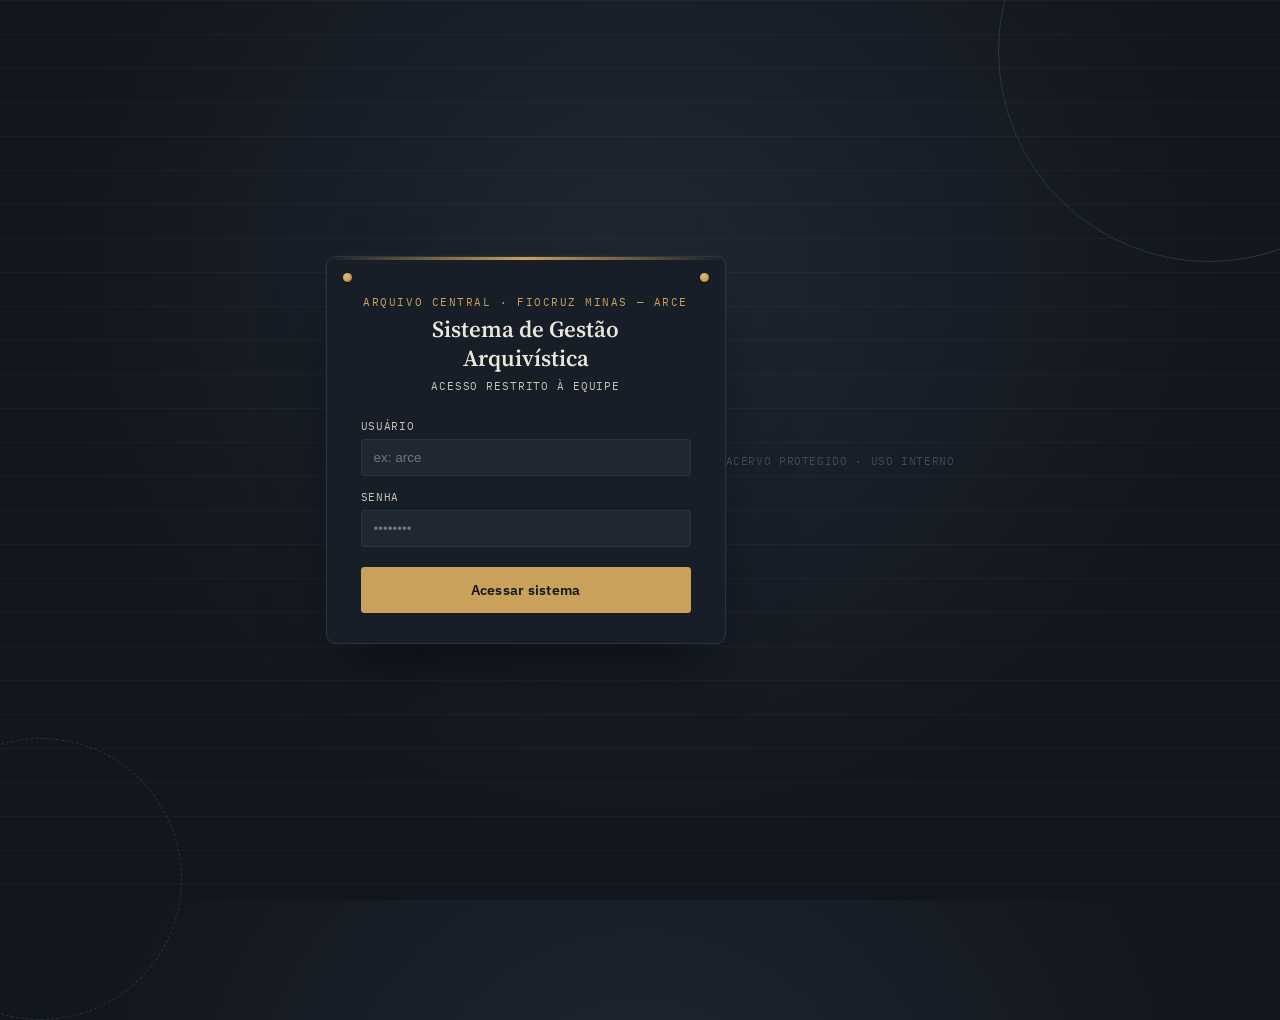
<file: login.html>
<!DOCTYPE html>
<html lang="pt-BR">
<head>
    <meta charset="UTF-8">
    <meta name="viewport" content="width=device-width, initial-scale=1.0">
    <title>Login — SGA</title>
    <link rel="preconnect" href="https://fonts.googleapis.com">
    <link href="https://fonts.googleapis.com/css2?family=IBM+Plex+Sans:wght@400;500;600&family=IBM+Plex+Mono:wght@400;500;600&family=Source+Serif+4:wght@600;700&display=swap" rel="stylesheet">
    <link rel="stylesheet" href="style.css">
</head>
<body class="login-page">

  <div class="ledger-bg" aria-hidden="true"></div>

  <div class="login-card">
    <div class="rivet rivet-tl"></div>
    <div class="rivet rivet-tr"></div>

    <p class="eyebrow" style="text-align:center;">Arquivo Central · Fiocruz Minas — ARCE</p>
    <h1 class="login-title">Sistema de Gestão<br>Arquivística</h1>
    <p class="login-sub">Acesso restrito à equipe</p>

    <!-- LOGIN NORMAL -->
    <form id="loginForm">
      <div class="field">
        <label>Usuário</label>
        <input type="text" id="usuario" placeholder="ex: arce" required autocomplete="username">
      </div>
      <div class="field">
        <label>Senha</label>
        <input type="password" id="senha" placeholder="••••••••" required autocomplete="current-password">
      </div>
      <button type="submit" class="btn primary login-submit" id="btnEntrar">
        <span>Acessar sistema</span>
      </button>
    </form>

    <!-- PRIMEIRO ACESSO: CRIAR SENHA -->
    <form id="primeiroAcessoForm" style="display:none;">
      <p class="login-sub" style="margin-bottom:14px; text-align:left;">
        Olá, <strong id="paUsuarioLabel" style="color:var(--brass-bright);"></strong> — este é seu primeiro acesso.
        Crie uma senha para continuar.
      </p>
      <div class="field">
        <label>Nova senha (mín. 6 caracteres)</label>
        <input type="password" id="paNovaSenha" placeholder="••••••••" required autocomplete="new-password" minlength="6">
      </div>
      <div class="field">
        <label>Confirmar senha</label>
        <input type="password" id="paConfirmarSenha" placeholder="••••••••" required autocomplete="new-password" minlength="6">
      </div>
      <button type="submit" class="btn primary login-submit" id="btnDefinirSenha">
        <span>Criar senha e entrar</span>
      </button>
      <button type="button" class="btn ghost login-submit" id="btnVoltarLogin" style="margin-top:8px;">
        <span>Voltar</span>
      </button>
    </form>

    <div id="errorMsg" class="error-msg"></div>

    <!-- selo que "carimba" a tela ao autenticar com sucesso -->
    <div class="stamp-seal" id="stampSeal" aria-hidden="true">
      <div class="stamp-seal-ring">
        <span>ACESSO</span>
        <span class="stamp-seal-center">✓</span>
        <span>CONCEDIDO</span>
      </div>
    </div>
  </div>

  <p class="login-footnote">Acervo protegido · uso interno</p>

  <script src="config.js"></script>
  <script src="script.js"></script>
</body>
</html>
</file>
<file: style.css>
/* ==========================================================================
   STYLE.CSS - ARQUIVÍSTICO COMPLETO COM LOGIN INCLUSO
   ========================================================================== */
:root{
  --ink-950:#12161d;
  --ink-900:#181e27;
  --ink-800:#1f2733;
  --ink-700:#2a3441;
  --ink-600:#3c4959;
  --paper:#eae6d9;
  --paper-dim:#c9c4b3;
  --brass:#c9a15a;
  --brass-bright:#e0bd7c;
  --sage:#7f9d78;
  --amber:#cf9a4c;
  --rust:#b8563f;
  --rust-bright:#d97757;
  font-size:16px;
}
*{box-sizing:border-box; margin:0; padding:0;}
body{
  background:var(--ink-950);
  color:var(--paper);
  font-family:'IBM Plex Sans',sans-serif;
  min-height:100vh;
}
.mono{font-family:'IBM Plex Mono',monospace;}

/* Estilização da Tela de Login */
.login-page {
    display: flex;
    align-items: center;
    justify-content: center;
    background: radial-gradient(circle at center, var(--ink-900) 0%, var(--ink-950) 100%);
}
.login-box {
    background: var(--ink-900);
    border: 1px solid var(--ink-700);
    border-radius: 8px;
    width: 100%;
    max-width: 400px;
    padding: 40px 30px;
    box-shadow: 0 15px 35px rgba(0,0,0,0.5);
    text-align: center;
}
.login-box h1 {
    font-family: 'Source Serif 4', serif;
    font-size: 24px;
    color: var(--paper);
    margin-bottom: 25px;
}

/* Header */
.app-header{
  background:linear-gradient(180deg,var(--ink-900),var(--ink-950));
  border-bottom:1px solid var(--ink-700);
  padding:22px 28px 18px;
  position:relative;
  overflow:hidden;
}
.eyebrow{
  font-family:'IBM Plex Mono',monospace;
  font-size:11px;
  letter-spacing:.14em;
  text-transform:uppercase;
  color:var(--brass);
  margin:0 0 6px;
}
.app-title{
  font-family:'Source Serif 4',serif;
  font-size:26px;
  font-weight:600;
  color:var(--paper);
}
.app-sub{
  margin:4px 0 0;
  font-size:13px;
  color:var(--paper-dim);
  max-width:640px;
  line-height:1.5;
}
.header-actions{
  display:flex; gap:10px; margin-top:16px; flex-wrap:wrap;
}
.user-session {
    display: flex;
    align-items: center;
    gap: 15px;
}

/* Componentes de Botão */
.btn{
  font-family:'IBM Plex Sans',sans-serif;
  font-size:13px;
  font-weight:500;
  padding:9px 16px;
  border-radius:3px;
  border:1px solid var(--ink-600);
  background:var(--ink-800);
  color:var(--paper);
  cursor:pointer;
  transition:all .15s ease;
  display:inline-flex; align-items:center; gap:7px;
}
.btn:hover{border-color:var(--brass); color:var(--brass-bright);}
.btn.primary{
  background:var(--brass); border-color:var(--brass); color:var(--ink-950); font-weight:600;
}
.btn.primary:hover{background:var(--brass-bright); border-color:var(--brass-bright); color:var(--ink-950);}
.btn.ghost{background:transparent;}
input[type=file]{display:none;}

/* Abas */
.tabs{
  display:flex; gap:2px; padding:0 28px; background:var(--ink-900);
  border-bottom:1px solid var(--ink-700); overflow-x:auto;
}
.tab{
  padding:13px 18px; font-size:13px; font-weight:500; color:var(--paper-dim);
  cursor:pointer; border-bottom:2px solid transparent; white-space:nowrap;
  font-family:'IBM Plex Mono',monospace; letter-spacing:.02em;
}
.tab.active{color:var(--brass-bright); border-bottom-color:var(--brass);}
.tab:hover:not(.active){color:var(--paper);}

.content{padding:24px 28px 60px; max-width:1680px; margin:0 auto;}
.view{display:none;}
.view.active{display:block;}

/* Toolbar de Filtros */
.toolbar{display:flex; gap:10px; margin-bottom:18px; flex-wrap:wrap; align-items:center;}
.search-box{ flex:1; min-width:220px; position:relative; }
.search-box input{
  width:100%; padding:10px 14px 10px 36px; background:var(--ink-800); border:1px solid var(--ink-700);
  border-radius:3px; color:var(--paper); font-size:13px;
}
.search-box input:focus{outline:none; border-color:var(--brass);}
.search-box .icon{position:absolute; left:12px; top:50%; transform:translateY(-50%); color:var(--paper-dim); font-size:14px;}
select.filter{
  padding:10px 12px; background:var(--ink-800); border:1px solid var(--ink-700); border-radius:3px;
  color:var(--paper); font-size:13px;
}

/* Cards e Tabelas */
.card{ background:var(--ink-900); border:1px solid var(--ink-700); border-radius:6px; overflow:hidden; }
.table-card { overflow-x: auto; }
table{width:100%; border-collapse:collapse; font-size:13px;}
thead th{
  text-align:left; padding:10px 14px; font-family:'IBM Plex Mono',monospace; font-size:10.5px;
  letter-spacing:.08em; text-transform:uppercase; color:var(--paper-dim); border-bottom:1px solid var(--ink-700);
  background:var(--ink-800); position:sticky; top:0;
}
tbody tr{border-bottom:1px solid var(--ink-800); cursor:pointer; transition:background .1s;}
tbody tr:hover{background:var(--ink-800);}
tbody td{padding:11px 14px; vertical-align:top;}
.table-card thead th{padding:9px 11px; font-size:10px;}
.table-card tbody td{padding:9px 11px; font-size:12.5px;}

.codigo-chip{
  font-family:'IBM Plex Mono',monospace; font-size:12px; background:var(--ink-700); color:var(--brass-bright);
  padding:3px 8px; border-radius:3px; display:inline-block;
}
.empty-state{padding:60px 20px; text-align:center; color:var(--paper-dim);}
.empty-state .big{font-size:15px; color:var(--paper); margin-bottom:6px; font-family:'Source Serif 4',serif;}

/* Carimbos e Badges de Status */
.stamp{
  display:inline-flex; align-items:center; gap:6px;
  font-family:'IBM Plex Mono',monospace; font-size:10.5px; letter-spacing:.05em; text-transform:uppercase;
  padding:4px 9px; border-radius:2px; border:1.5px solid; font-weight:600;
}
.stamp.permanente{color:var(--sage); border-color:var(--sage); background:rgba(127,157,120,.08);}
.stamp.eliminacao{color:var(--rust-bright); border-color:var(--rust-bright); background:rgba(217,119,87,.08);}
.stamp.vencido{color:var(--rust-bright); border-color:var(--rust-bright); background:rgba(217,119,87,.15);}
.stamp.avencer{color:var(--amber); border-color:var(--amber); background:rgba(207,154,76,.1);}
.stamp.ok{color:var(--paper-dim); border-color:var(--ink-600); background:transparent;}
.stamp.evento{color:var(--brass-bright); border-color:var(--brass); background:rgba(201,161,90,.1);}
.stamp.semstatus{color:var(--ink-600); border-color:var(--ink-700); background:transparent; font-style:italic;}

/* Modais e Formulários */
.overlay{
  position:fixed; inset:0; background:rgba(10,12,16,.7); display:none; align-items:flex-start;
  justify-content:center; z-index:50; padding:40px 20px; overflow-y:auto;
}
.overlay.active{display:flex;}
.modal{ background:var(--ink-900); border:1px solid var(--ink-700); border-radius:8px; width:100%; max-width:640px; padding:26px 28px 28px; }
.modal h2{font-family:'Source Serif 4',serif; margin:0 0 4px; font-size:19px;}
.modal .modal-sub{color:var(--paper-dim); font-size:12.5px; margin:0 0 20px;}
.field{margin-bottom:14px; position:relative;}
.field label{ display:block; font-size:11px; font-family:'IBM Plex Mono',monospace; letter-spacing:.06em; text-transform:uppercase; color:var(--paper-dim); margin-bottom:6px; }
.field input, .field select, .field textarea{ width:100%; padding:10px 12px; background:var(--ink-800); border:1px solid var(--ink-700); border-radius:3px; color:var(--paper); font-size:13.5px; }
.field input:focus, .field select:focus, .field textarea:focus{outline:none; border-color:var(--brass);}
.field-row{display:grid; grid-template-columns:1fr 1fr; gap:12px;}

.autocomplete-list{
  position:absolute; top:100%; left:0; right:0; background:var(--ink-800); border:1px solid var(--brass);
  border-top:none; max-height:220px; overflow-y:auto; z-index:10; border-radius:0 0 3px 3px;
}
.autocomplete-list div{padding:9px 12px; font-size:12.5px; cursor:pointer; border-bottom:1px solid var(--ink-700);}
.autocomplete-list div:hover{background:var(--ink-700);}
.autocomplete-list .ac-code{color:var(--brass-bright); font-family:'IBM Plex Mono',monospace; margin-right:8px;}

.ttd-preview{ background:var(--ink-800); border:1px solid var(--ink-700); border-left:3px solid var(--brass); border-radius:3px; padding:14px 16px; margin:6px 0 18px; font-size:12.5px; line-height:1.7; }
.ttd-preview .row{display:flex; justify-content:space-between; gap:12px;}
.ttd-preview .lbl{color:var(--paper-dim);}
.ttd-preview .val{text-align:right; font-weight:500;}
.modal-actions{display:flex; justify-content:space-between; gap:10px; margin-top:22px;}

/* Painel Dashboard */
.stat-grid{display:grid; grid-template-columns:repeat(auto-fit,minmax(180px,1fr)); gap:14px; margin-bottom:26px;}
.stat-card{ background:var(--ink-900); border:1px solid var(--ink-700); border-radius:6px; padding:18px 18px 16px; }
.stat-card .num{font-family:'Source Serif 4',serif; font-size:32px; font-weight:600; margin:0 0 2px;}
.stat-card .lbl{font-size:11.5px; color:var(--paper-dim); font-family:'IBM Plex Mono',monospace; letter-spacing:.04em;}
.stat-card.sage .num{color:var(--sage);}
.stat-card.amber .num{color:var(--amber);}
.stat-card.rust .num{color:var(--rust-bright);}

.section-title{font-family:'Source Serif 4',serif; font-size:16px; margin:0 0 12px; color:var(--paper);}

/* Árvore TTD */
.ttd-group{margin-bottom:2px;}
.ttd-head{ padding:9px 14px; cursor:pointer; background:var(--ink-800); border-bottom:1px solid var(--ink-700); display:flex; gap:10px; align-items:baseline; }
.ttd-head:hover{background:var(--ink-700);}
.ttd-head .code{font-family:'IBM Plex Mono',monospace; color:var(--brass-bright); font-size:12px; min-width:70px;}
.ttd-children{display:none;}
.ttd-children.open{display:block;}
.ttd-item{ padding:10px 14px 10px 30px; border-bottom:1px solid var(--ink-800); display:grid; grid-template-columns:90px 1fr auto; gap:12px; align-items:start; cursor:pointer; }
.ttd-item:hover{background:var(--ink-800);}
.ttd-item .code{font-family:'IBM Plex Mono',monospace; color:var(--brass-bright); font-size:12px;}
.ttd-item .desc{font-size:12.5px;}
.ttd-item .dest{font-size:11px; white-space:nowrap;}

.toast{ position:fixed; bottom:24px; left:50%; transform:translateX(-50%) translateY(20px); opacity:0; background:var(--ink-800); border:1px solid var(--brass); color:var(--paper); padding:12px 20px; border-radius:4px; font-size:13px; transition:all .25s ease; z-index:100; pointer-events:none; }
.toast.show{opacity:1; transform:translateX(-50%) translateY(0);}
.hint{font-size:11.5px; color:var(--paper-dim); margin-top:4px;}

::-webkit-scrollbar{width:9px; height:9px;}
::-webkit-scrollbar-track{background:var(--ink-900);}
::-webkit-scrollbar-thumb{background:var(--ink-600); border-radius:4px;}

@media(max-width:640px){
  .field-row{grid-template-columns:1fr;}
  .app-header,.content{padding-left:16px; padding-right:16px;}
  .ttd-item{grid-template-columns:1fr;}
}
/* ==========================================================================
   LOGIN — redesenho (selo de arquivo + papel pautado)
   ========================================================================== */
.login-page{
  display:flex; align-items:center; justify-content:center;
  min-height:100vh; position:relative; overflow:hidden;
  background:radial-gradient(circle at 50% 30%, var(--ink-800) 0%, var(--ink-950) 65%);
  padding:24px;
}
.ledger-bg{
  position:absolute; inset:0; pointer-events:none;
  background-image:
    repeating-linear-gradient(to bottom, rgba(234,230,217,0.035) 0, rgba(234,230,217,0.035) 1px, transparent 1px, transparent 34px);
}
.ledger-bg::before, .ledger-bg::after{
  content:""; position:absolute; border-radius:50%;
}
.ledger-bg::before{
  width:420px; height:420px; top:-160px; right:-140px;
  border:1px solid var(--ink-700);
}
.ledger-bg::after{
  width:280px; height:280px; bottom:-120px; left:-100px;
  border:1px dashed var(--ink-700);
}

.login-card{
  position:relative; z-index:2;
  background:var(--ink-900);
  border:1px solid var(--ink-700);
  border-radius:10px;
  width:100%; max-width:400px;
  padding:38px 34px 30px;
  box-shadow:0 30px 60px -20px rgba(0,0,0,.6), 0 0 0 1px rgba(201,161,90,0.04);
  text-align:center;
  overflow:hidden;
}
.login-card::before{
  content:"";
  position:absolute; top:0; left:0; right:0; height:3px;
  background:linear-gradient(90deg, transparent, var(--brass), transparent);
}
.rivet{
  position:absolute; width:9px; height:9px; border-radius:50%;
  background:radial-gradient(circle at 35% 30%, var(--brass-bright), var(--brass) 55%, #7a5c2c 100%);
  box-shadow:0 1px 2px rgba(0,0,0,.5);
}
.rivet-tl{ top:16px; left:16px; }
.rivet-tr{ top:16px; right:16px; }

.login-title{
  font-family:'Source Serif 4',serif;
  font-size:23px; font-weight:600; line-height:1.25;
  color:var(--paper); margin:2px 0 6px;
}
.login-sub{
  font-family:'IBM Plex Mono',monospace; font-size:11px; letter-spacing:.08em;
  text-transform:uppercase; color:var(--paper-dim); margin-bottom:26px;
}
.login-page .field{ text-align:left; }
.login-submit{
  width:100%; justify-content:center; padding:13px; margin-top:6px;
  font-size:13.5px; letter-spacing:.02em;
}
.login-submit:disabled{ opacity:.6; cursor:wait; }
.login-footnote{
  position:relative; z-index:2; margin-top:22px;
  font-family:'IBM Plex Mono',monospace; font-size:10.5px; letter-spacing:.06em;
  color:var(--ink-600); text-transform:uppercase;
}

/* selo / carimbo de acesso concedido */
.stamp-seal{
  position:absolute; top:50%; left:50%; z-index:10;
  width:168px; height:168px; margin:-84px 0 0 -84px;
  display:flex; align-items:center; justify-content:center;
  pointer-events:none; opacity:0;
  transform:rotate(-22deg) scale(.35);
}
.stamp-seal.stamped{
  animation:stampSlam .6s cubic-bezier(.2,1.4,.4,1) forwards;
}
.stamp-seal-ring{
  width:100%; height:100%; border-radius:50%;
  border:3px solid var(--rust-bright);
  display:flex; flex-direction:column; align-items:center; justify-content:center;
  gap:2px;
  color:var(--rust-bright);
  font-family:'IBM Plex Mono',monospace; font-size:11px; font-weight:700;
  letter-spacing:.14em;
  background:rgba(216,119,87,0.08);
}
.stamp-seal-center{ font-size:26px; line-height:1; margin:2px 0; }
@keyframes stampSlam{
  0%{ opacity:0; transform:rotate(-22deg) scale(.3); }
  55%{ opacity:1; transform:rotate(-12deg) scale(1.08); }
  75%{ transform:rotate(-14deg) scale(.96); }
  100%{ opacity:1; transform:rotate(-13deg) scale(1); }
}

@media(max-width:480px){
  .login-card{ padding:30px 22px 26px; }
}

/* ==========================================================================
   FORMULÁRIO — textareas grandes + seletor de múltiplos anos (fase corrente)
   ========================================================================== */
.field textarea{
  resize:vertical; min-height:56px; line-height:1.5; font-family:'IBM Plex Sans',sans-serif;
}

.year-picker{
  background:var(--ink-800); border:1px solid var(--ink-700); border-radius:3px; padding:12px;
}
.year-chips{
  display:flex; flex-wrap:wrap; gap:7px; margin-bottom:10px; min-height:28px;
}
.year-chip{
  display:inline-flex; align-items:center; gap:6px;
  font-family:'IBM Plex Mono',monospace; font-size:12.5px; font-weight:600;
  color:var(--brass-bright); background:rgba(201,161,90,.1);
  border:1.5px solid var(--brass); border-radius:3px; padding:4px 6px 4px 10px;
}
.year-chip-x{
  background:transparent; border:none; color:var(--brass-bright); opacity:.7;
  cursor:pointer; font-size:14px; line-height:1; padding:0 2px; font-family:inherit;
}
.year-chip-x:hover{opacity:1; color:var(--rust-bright);}
.year-chip-empty{
  font-size:12px; color:var(--paper-dim); font-style:italic; padding:4px 2px;
}
.year-add{ display:flex; gap:8px; }
.year-add select{
  flex:0 0 110px; padding:9px 10px; background:var(--ink-900); border:1px solid var(--ink-700);
  border-radius:3px; color:var(--paper); font-size:13px;
}
.year-add .btn{ flex:0 0 auto; padding:9px 14px; font-size:12.5px; }

@media(max-width:480px){
  .year-add{ flex-wrap:wrap; }
  .year-add select{ flex:1 1 auto; }
}
</file>
